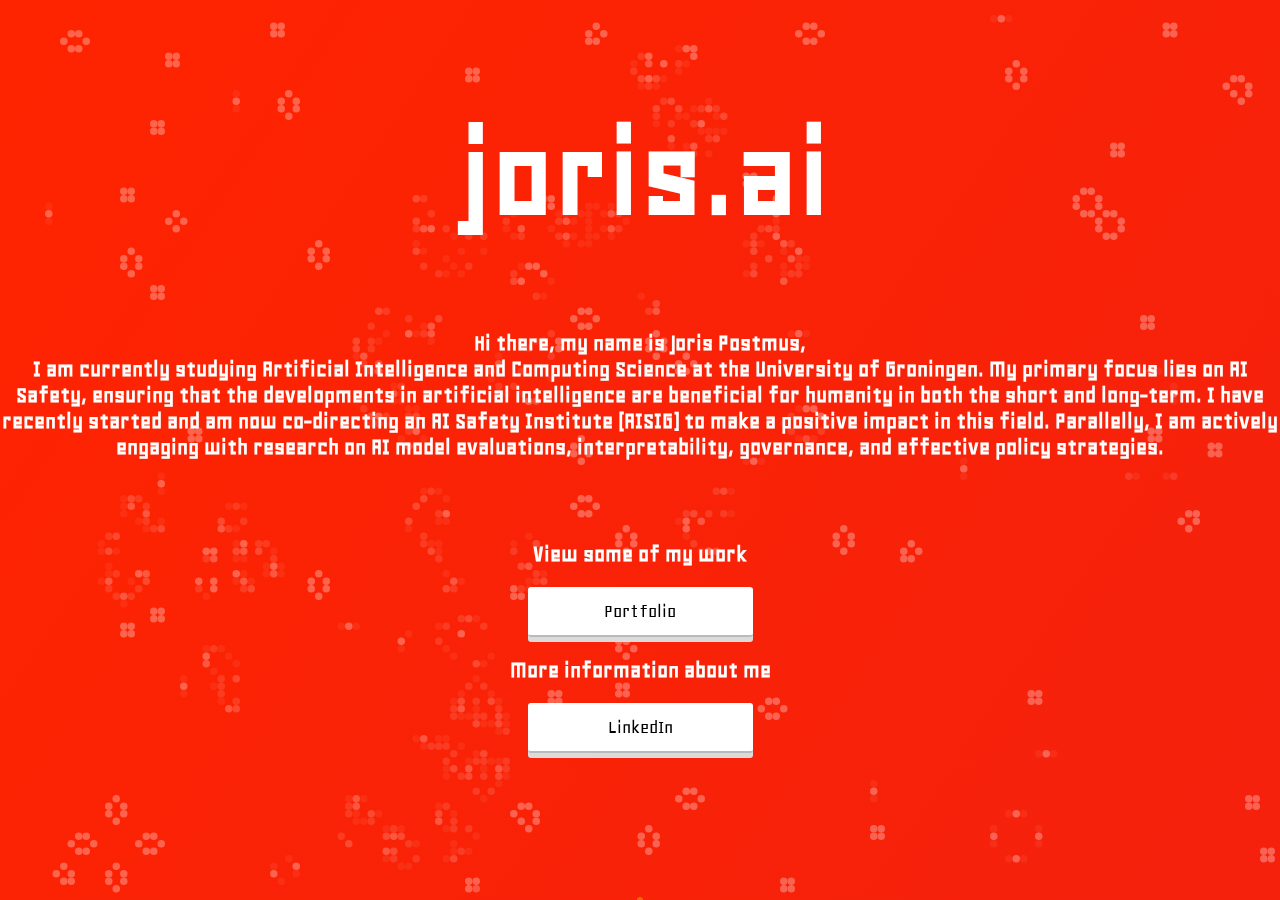
<file: index.html>
<!DOCTYPE html>
<html>
<head>
	<title>Joris AI</title>
    <meta charset="utf-8">
    <meta name="description" content="Joris Postmus Portfolio, Artificial Intelligence Bsc Student, Computer Programmer, Teaching Assistant and Student Mentor.">
	<meta name="keywords" content="Joris Postmus, Joris Portfolio, Joris Postmus Portfolio, Joris Code, Joris P, Joris Pos">
	<meta name="author" content="Joris Postmus">
	<link href="https://fonts.googleapis.com/
	css?family=Geo&display=swap" rel="stylesheet">
	<link rel="stylesheet" href="https://cdnjs.cloudflare.com/ajax/libs/font-awesome/4.7.0/css/font-awesome.min.css">
	<link rel="stylesheet" type="text/css" href="animate.css">
	<link rel="stylesheet" type="text/css" href="styles.css">
	<meta name="viewport" content="width=device-width, initial-scale=1">
	<link rel='shortcut icon' type='image/x-icon' href='favicon.ico' />
</head>
<body>
	<canvas id="color"></canvas>
	<canvas id="life"></canvas>
	<script type="text/javascript" src="app.js"></script>
	<h1 class="title animated fadeInDown">joris.ai</h1>
	<h2 class="intro animated fadeIn">Hi there, my name is Joris Postmus,<br>I am currently studying Artificial Intelligence and Computing Science at the University of Groningen. My primary focus lies on AI Safety, ensuring that the developments in artificial intelligence are beneficial for humanity in both the short and long-term. I have recently started and am now co-directing an AI Safety Institute (AISIG) to make a positive impact in this field. Parallelly, I am actively engaging with research on AI model evaluations, interpretability, governance, and effective policy strategies.</h2>
	<h2 class="view animated fadeInUp">View some of my work</h2>
	<input class="button" type="button" onclick="window.location.href = 'https://jorispos.github.io/';" value="Portfolio" >
	<h2 class="view animated fadeInUp">More information about me</h2>
	<input class="button" onclick="window.location.href = 'www.linkedin.com/in/jorispostmus';"  type="button" value="LinkedIn">
</body>
</html>
</file>
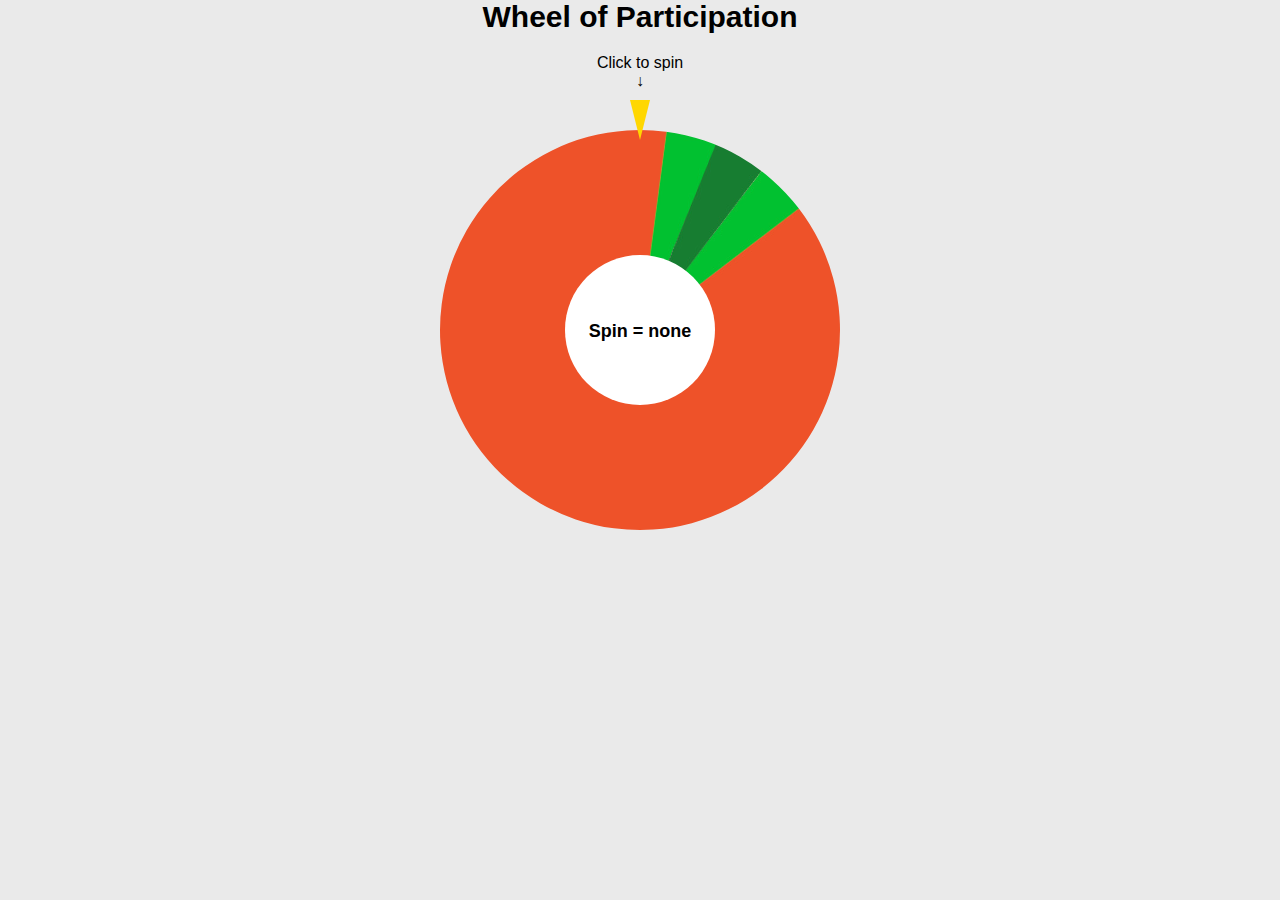
<file: wop/index.html>
<!DOCTYPE html>
<html>
<head>
	<title>Joris AI</title>
	<link href="https://fonts.googleapis.com/
	css?family=Geo&display=swap" rel="stylesheet">
	<link rel="stylesheet" href="https://cdnjs.cloudflare.com/ajax/libs/font-awesome/4.7.0/css/font-awesome.min.css">
	<link rel="stylesheet" type="text/css" href="styles.css">
	<meta name="viewport" content="width=device-width, initial-scale=1">
    <script src="script.js"></script>
</head>
<body>
	<h1>Wheel of Participation</h1>

    <!-- partial:index.partial.html -->
    <div id="container">
    <p id="spin">Click to spin<br>&darr;</p>
        <section id="wheel_comp">
            <div id="wheel"></div>
            <div id="arrow"></div>
            <div id="middel">
        <h2 id="jackpot">Spin = none</h2>
        </div>
        </section>
    </div>
    <!-- partial -->
    <script  src="./script.js"></script>
</body>
</html>
</file>
<file: styles.css>
body {
  margin: 0px;
  padding: 0px;
  font-family: 'Geo', sans-serif;
  overflow: hidden;
}

#color {
  position: absolute;
  top: 0px;
  left: 0px;
  width: 100vw;
  height: 100vh;
  z-index: -1001;
}

#life {
	top: 0px;
	position: absolute;
	-webkit-filter: blur( 0.7px ) contrast( 1.2 );
	-moz-filter: blur( 0.7px ) contrast( 1.2 );
	filter: blur( 0.7px ) contrast( 1.2 );
	opacity: 0.3;
	z-index: -1000;
}

#color { 
background: linear-gradient(124deg, #ff2400, #e81d1d, #e8b71d, #e3e81d, #1de840, #1ddde8, #2b1de8, #dd00f3, #dd00f3);
background-size: 1800% 1800%;

-webkit-animation: rainbow 25s ease infinite;
-z-animation: rainbow 25s ease infinite;
-o-animation: rainbow 25s ease infinite;
  animation: rainbow 25s ease infinite;
}

@-webkit-keyframes rainbow {
    0%{background-position:0% 82%}
    50%{background-position:100% 19%}
    100%{background-position:0% 82%}
}
@-moz-keyframes rainbow {
    0%{background-position:0% 82%}
    50%{background-position:100% 19%}
    100%{background-position:0% 82%}
}
@-o-keyframes rainbow {
    0%{background-position:0% 82%}
    50%{background-position:100% 19%}
    100%{background-position:0% 82%}
}
@keyframes rainbow { 
    0%{background-position:0% 82%}
    50%{background-position:100% 19%}
    100%{background-position:0% 82%}
}



.title {
	margin-top: 11vh;
	text-align: center;
	font-size: 15vh;
	color: white;
	margin-bottom: 9vh;
  padding-left: 10px;
  animation-duration: 2s;

}

.intro {
  animation-duration: 3s;
	text-align: center;
	color: white;
	margin-bottom: 9vh;
}

.view {
  animation-duration: 2s;
	text-align: center;
	color: white;
}

.button {
  text-align: center;
   display: block;
   height: 50px;
   min-width: 225px;
   background: #ffffff;
   border: none;
   outline: none;
   color: black;
   font-family: inherit;
   font-weight: 400;
   font-size: 20px;
   border-radius: 3px;
   box-shadow: 0 5px 0px #dbdbdb;
   border-bottom: 2px solid #bababa;
   margin-left: auto;
  margin-right: auto;
}
 .button:hover {
   background: #c9c9c9;
   box-shadow: 0 4px 1px #999999;
   border-bottom: 2px solid #666666;
   transition: all 0.1s ease-in;
}
 .button:active {
   transform: translateY(4px);
   border-bottom-width: 2px;
   box-shadow: none;
}
</file>
<file: wop/styles.css>
* {
    margin: 0;
    padding: 0;
    box-sizing: border-box;
}

body {
    font-family: 'Roboto', sans-serif;
    font-weight: 300;
    background-color: #eaeaea;
    text-align: center;
}

#container {
    width: 400px;
    margin: auto;
    margin-top: 20px;
    position: relative;
}

#sound{
    width: 30px; height: 30px;
    position: absolute;
    top: 0; left: 0;
    font-size: 30px;
    cursor: pointer;
}

h1,
#jackpot{
    text-align: center;
    margin-bottom: 0.5em;
}

h1 {
    font-size: 30px;
}
#spin{
  text-align: center;
    margin-bottom: 40px;
}

#jackpot,
#score {
    font-size: 18px;
}

#wheel_comp{
    width: 400px; height: 400px;
    position: relative;
    margin-bottom: 20px
}
#arrow {
    position: absolute;
    left: calc(50% - 10px);
    top: -30px;
  cursor: pointer;
    
    transition: 5s;
    transform-origin: top center;
    
    width: 0;
    height: 0;
    border-style: solid;
    border-width: 40px 10px 0 10px;
    border-color: gold transparent transparent transparent;
}
.arrowanimation{
    animation: arrowanimation 5s linear;
}
@keyframes arrowanimation{
    10%{
        transform: rotate(-45deg);
    }
    15%{
        transform: rotate(-40deg);
    }
    20%{
        transform: rotate(-45deg);
    }
    25%{
        transform: rotate(-40deg);
    }
    30%{
        transform: rotate(-45deg);
    }
    35%{
        transform: rotate(-40deg);
    }
    40%{
        transform: rotate(-45deg);
    }
    45%{
        transform: rotate(-40deg);
    }
    50%{
        transform: rotate(-45deg);
    }
    55%{
        transform: rotate(-40deg);
    }
    60%{
        transform: rotate(-45deg);
    }
    65%{
        transform: rotate(-40deg);
    }
    70%{
        transform: rotate(-45deg);
    }
    75%{
        transform: rotate(-40deg);
    }
    80%{
        transform: rotate(-45deg);
    }
    90%{
        transform: rotate(0deg);
    }
}

#middel{
    width: 150px; height: 150px;
    border-radius: 50%;
    background-color: white;
    position: absolute;
    top: 125px; left: 125px;
    padding-top: 66px;
}

#wheel {
    background-image: url(wheel.jpg);
    width: 400px;
    height: 400px;
    background-size: contain;
    border-radius: 50%;
    transition: 5s;
    overflow: hidden;
    transform: rotate(7.5deg);
    
}
</file>
